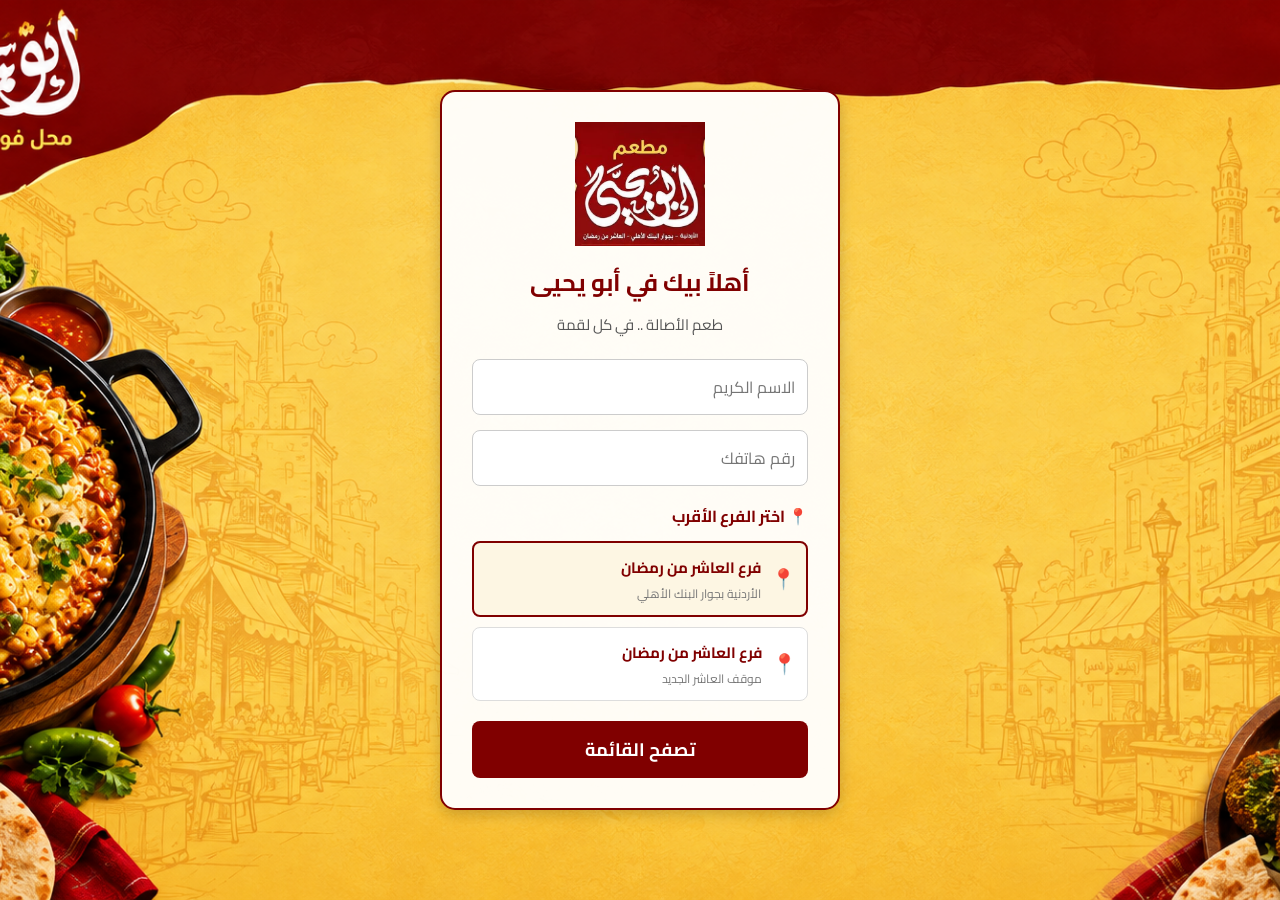
<file: index.html>
<!DOCTYPE html>
<html lang="ar" dir="rtl">
<head>
    <meta charset="UTF-8">
    <meta name="viewport" content="width=device-width, initial-scale=1.0">
    <title>أبو يحيى - تسجيل الدخول</title>
    <link rel="stylesheet" href="style.css">
</head>
<body class="login-page">
    <div class="login-container">
        <img src="img/photo_2026-10-13_22-49-43.jpg" alt="لوجو أبو يحيى" class="logo">
        <h2>أهلاً بيك في أبو يحيى</h2>
        <p class="slogan-light">طعم الأصالة .. في كل لقمة</p>
        
        <div class="form-group mt-20">
            <input type="text" id="userName" placeholder="الاسم الكريم" required>
        </div>
        <div class="form-group">
            <input type="tel" id="userPhone" placeholder="رقم هاتفك" required>
        </div>

        <h3 class="branch-title-light">📍 اختر الفرع الأقرب</h3>
        <div class="branches-container">
            <label class="branch-card-light">
                <input type="radio" name="branch" value="فرع الأردنية بجوار البنك الأهلي" checked>
                <div class="branch-content">
                    <span class="pin">📍</span>
                    <div class="branch-text">
                        <strong>فرع العاشر من رمضان</strong>
                        <span>الأردنية بجوار البنك الأهلي</span>
                    </div>
                </div>
            </label>
            <label class="branch-card-light">
                <input type="radio" name="branch" value="فرع موقف العاشر الجديد">
                <div class="branch-content">
                    <span class="pin">📍</span>
                    <div class="branch-text">
                        <strong>فرع العاشر من رمضان</strong>
                        <span>موقف العاشر الجديد</span>
                    </div>
                </div>
            </label>
        </div>
        
        <button onclick="login()" class="btn-primary mt-20">تصفح القائمة</button>
    </div>

    <script src="script.js"></script>
</body>
</html>
</file>
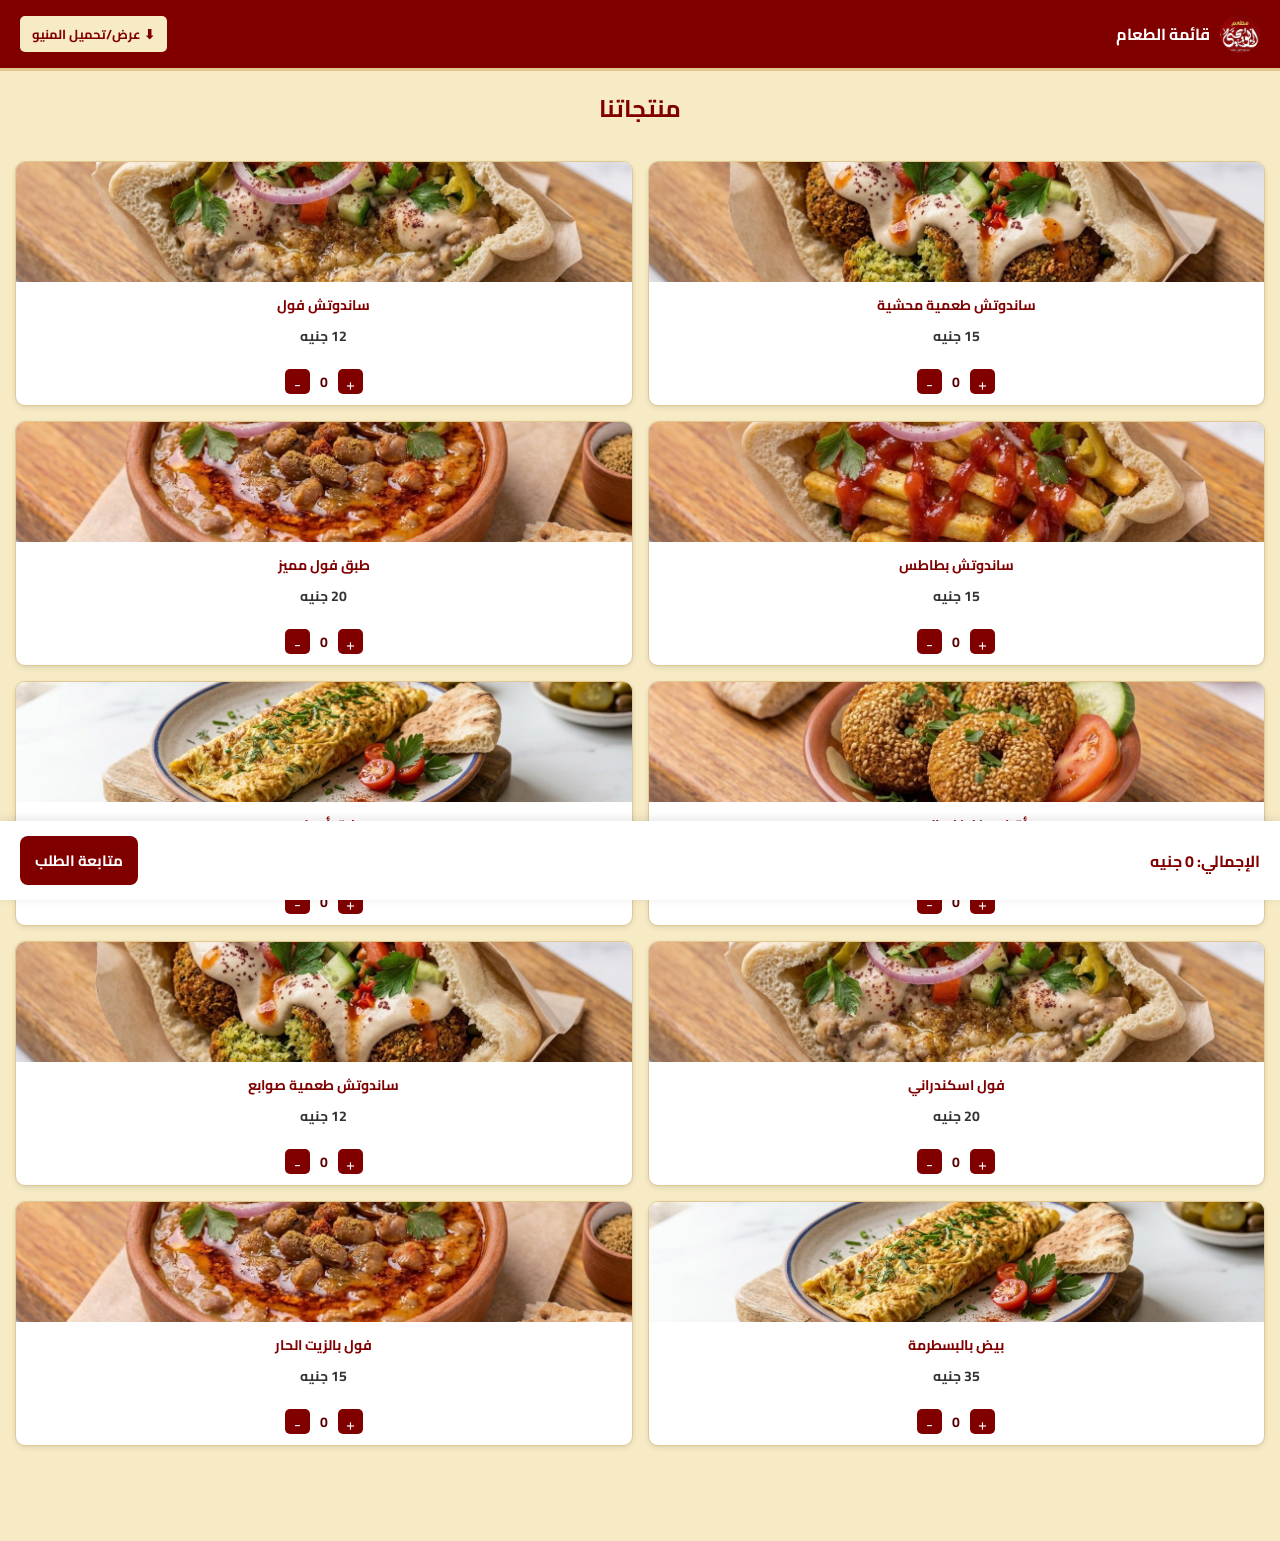
<file: checkout.html>
<!DOCTYPE html>
<html lang="ar" dir="rtl">
<head>
    <meta charset="UTF-8">
    <meta name="viewport" content="width=device-width, initial-scale=1.0">
    <title>أبو يحيى - إتمام الطلب</title>
    <link rel="stylesheet" href="style.css">
</head>
<body class="checkout-page">
    <header>
        <div class="header-content">
            <img src="img/photo_2026-10-13_22-49-43.jpg" alt="لوجو أبو يحيى" class="header-logo">
            <h1>إتمام الطلب</h1>
        </div>
    </header>

    <main class="checkout-container">
        <div class="order-summary">
            <h3>ملخص الطلب 🛒</h3>
            <div id="cartItemsList"></div>
            <hr>
            <div class="delivery-fee">رسوم التوصيل: <strong>السعر حسب المكان</strong></div>
            <h3 class="final-total">إجمالي الأكل: <span id="finalPrice">0</span> جنيه</h3>
        </div>

        <div class="checkout-form">
            <h3>تحديد موقعك 📍</h3>
            
            <div class="form-group">
                <button type="button" onclick="getLocation()" class="btn-secondary" id="locationBtn">📍 حدد موقعي الحالي (GPS)</button>
                <p id="locationStatus" class="location-status"></p>
            </div>

            <div class="form-group">
                <input type="text" id="address" placeholder="اكتب العنوان يدوياً (الشارع، العمارة، الدور)..." required>
            </div>
            
            <div class="form-group">
                <input type="tel" id="extraPhone" placeholder="رقم تواصل إضافي (اختياري)">
            </div>

            <h3>اختر طريقة الدفع 💳</h3>
            <div class="payment-methods">
                <label class="payment-option">
                    <input type="radio" name="payment" value="الدفع عند الاستلام" checked>
                    <span>الدفع عند الاستلام</span>
                </label>
                <label class="payment-option">
                    <input type="radio" name="payment" value="فودافون كاش">
                    <img src="img/c7dd392b612d4b38d0856a3ce3dff815.jpg" alt="فودافون كاش">
                </label>
                <label class="payment-option">
                    <input type="radio" name="payment" value="إنستا باي">
                    <img src="img/8b129cbf86c91945e7dce9add728ef3c.jpg" alt="إنستا باي">
                </label>
            </div>

            <button onclick="confirmOrder()" class="btn-primary btn-whatsapp">تأكيد الطلب (واتساب)</button>
        </div>
    </main>

    <script src="script.js"></script>
    <script>
        window.onload = renderCheckout;
    </script>
</body>
</html>
</file>
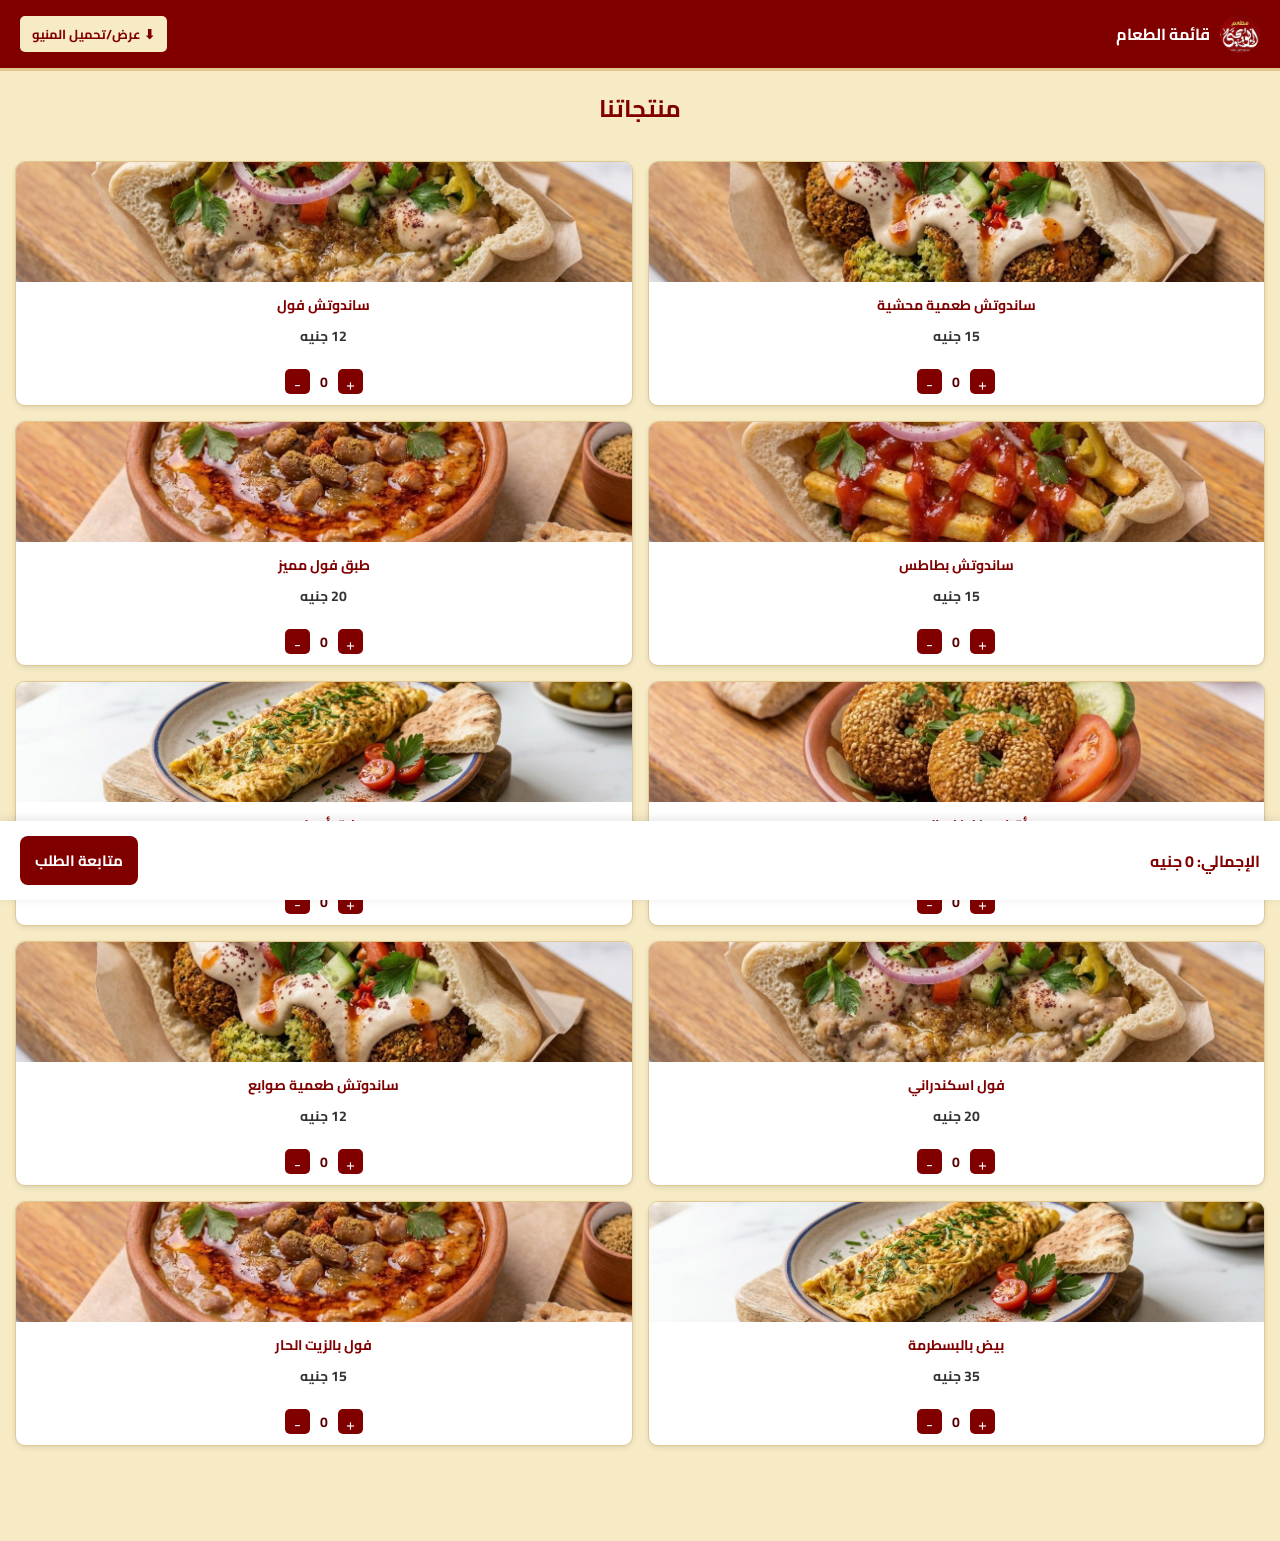
<file: menu.html>
<!DOCTYPE html>
<html lang="ar" dir="rtl">
<head>
    <meta charset="UTF-8">
    <meta name="viewport" content="width=device-width, initial-scale=1.0">
    <title>أبو يحيى - المنيو</title>
    <link rel="stylesheet" href="style.css">
</head>
<body class="menu-page">
    <header>
        <div class="header-content">
            <img src="img/photo_2026-10-13_22-49-43.jpg" alt="لوجو أبو يحيى" class="header-logo">
            <h1 id="selectedBranchDisplay">قائمة الطعام</h1>
        </div>
        <!-- ملف الـ PDF موجود بره فولدر الصور فبنسيبه زي ما هو -->
        <a href="Document1.pdf" target="_blank" class="btn-download">⬇ عرض/تحميل المنيو</a>
    </header>

    <main>
        <h2 class="section-title">منتجاتنا</h2>
        <div class="products-grid" id="productsGrid">
            <!-- المنتجات هتظهر هنا -->
        </div>
    </main>

    <div class="cart-summary">
        <div class="total-text">الإجمالي: <span id="totalPrice">0</span> جنيه</div>
        <button onclick="goToCheckout()" class="btn-primary btn-checkout">متابعة الطلب</button>
    </div>

    <script src="script.js"></script>
    <script>
        window.onload = renderMenu;
    </script>
</body>
</html>
</file>
<file: style.css>
@import url('https://fonts.googleapis.com/css2?family=Cairo:wght@400;700&display=swap');

* {
    box-sizing: border-box;
    margin: 0;
    padding: 0;
    font-family: 'Cairo', sans-serif;
}

body {
    background-color: #f7ebc6;
    color: #5a0000;
}

.mt-20 { margin-top: 20px; }

/* صفحة الدخول - تم ربط الخلفية الصحيحة */
.login-page {
    background-image: url('img/7e3c16ce-7e6a-45a8-b170-6a4696b8ba4b.png');
    background-size: cover;
    background-position: center;
    min-height: 100vh;
    display: flex;
    justify-content: center;
    align-items: center;
    padding: 20px;
}

.login-container {
    background-color: rgba(255, 255, 255, 0.95);
    padding: 30px;
    border-radius: 15px;
    text-align: center;
    width: 100%;
    max-width: 400px;
    box-shadow: 0 4px 15px rgba(0,0,0,0.2);
    border: 2px solid #800000;
}

.logo {
    width: 130px;
    margin-bottom: 5px;
}

.login-container h2 { color: #800000; margin-bottom: 5px; }
.slogan-light { color: #555; font-size: 15px; margin-bottom: 20px; }

.form-group { margin-bottom: 15px; }

input[type="text"], input[type="tel"] {
    width: 100%;
    padding: 12px;
    border: 1px solid #ccc;
    border-radius: 8px;
    font-size: 16px;
    outline: none;
    text-align: right;
    background-color: white;
}
input:focus { border-color: #800000; }

.branch-title-light {
    color: #800000;
    margin: 15px 0 10px;
    font-size: 16px;
    text-align: right;
}

.branches-container {
    display: flex;
    flex-direction: column;
    gap: 10px;
}

.branch-card-light {
    background-color: white;
    border: 1px solid #ddd;
    border-radius: 8px;
    padding: 10px;
    cursor: pointer;
    display: block;
    transition: 0.3s;
}

.branch-card-light input { display: none; }

.branch-content {
    display: flex;
    align-items: center;
    gap: 10px;
    color: #333;
}

.pin { font-size: 20px; }

.branch-text {
    display: flex;
    flex-direction: column;
    text-align: right;
}

.branch-text strong { font-size: 15px; color: #800000; }
.branch-text span { font-size: 12px; color: #777; }

.branch-card-light:has(input:checked) {
    border: 2px solid #800000;
    background-color: #fdf6e3;
}

.btn-primary {
    background-color: #800000;
    color: white;
    border: none;
    padding: 12px;
    width: 100%;
    border-radius: 8px;
    font-size: 18px;
    cursor: pointer;
    font-weight: bold;
    transition: 0.3s;
}

.btn-primary:hover { background-color: #5a0000; }

/* الهيدر */
header {
    background-color: #800000;
    color: white;
    padding: 15px 20px;
    display: flex;
    justify-content: space-between;
    align-items: center;
    border-bottom: 3px solid #e0c890;
}

.header-content { display: flex; align-items: center; gap: 10px; }
.header-logo { width: 40px; border-radius: 50%; }
.header-content h1 { font-size: 16px; }

.btn-download {
    background-color: #f7ebc6;
    color: #800000;
    padding: 6px 12px;
    text-decoration: none;
    border-radius: 5px;
    font-weight: bold;
    font-size: 13px;
}

/* المنتجات */
.section-title { text-align: center; margin: 15px 0; color: #800000; }

.products-grid {
    display: grid;
    grid-template-columns: repeat(2, 1fr);
    gap: 15px;
    padding: 15px;
    margin-bottom: 80px;
}

.product-card {
    background: white;
    border-radius: 10px;
    overflow: hidden;
    text-align: center;
    border: 1px solid #e0c890;
    box-shadow: 0 2px 5px rgba(0,0,0,0.1);
    display: flex;
    flex-direction: column;
}

.product-image {
    width: 100%;
    height: 120px;
    object-fit: cover;
}

.product-info { padding: 10px; }
.product-info h3 { font-size: 14px; margin-bottom: 5px; color: #800000;}
.product-info p { font-size: 14px; font-weight: bold; color: #333; margin-bottom: 10px;}

.qty-controls {
    display: flex;
    justify-content: center;
    align-items: center;
    gap: 10px;
    padding-bottom: 10px;
}

.qty-btn {
    background-color: #800000;
    color: white;
    border: none;
    width: 25px;
    height: 25px;
    border-radius: 5px;
    font-size: 16px;
    cursor: pointer;
}
.qty-display { font-weight: bold; font-size: 14px;}

/* سلة المشتريات السفلية */
.cart-summary {
    position: fixed;
    bottom: 0;
    width: 100%;
    background-color: white;
    padding: 15px 20px;
    box-shadow: 0 -2px 10px rgba(0,0,0,0.1);
    display: flex;
    justify-content: space-between;
    align-items: center;
}
.total-text { font-size: 16px; font-weight: bold; color: #800000; }
.btn-checkout { width: auto; padding: 10px 15px; font-size: 15px; }

/* صفحة إتمام الطلب */
.checkout-container {
    display: flex;
    flex-wrap: wrap;
    gap: 20px;
    padding: 20px;
    justify-content: center;
}

.order-summary, .checkout-form {
    background: white;
    padding: 20px;
    border-radius: 10px;
    width: 100%;
    max-width: 400px;
    border: 1px solid #e0c890;
}

.order-summary h3, .checkout-form h3 { color: #800000; margin-bottom: 15px; border-bottom: 1px solid #eee; padding-bottom: 5px;}

.cart-item { display: flex; justify-content: space-between; margin-bottom: 10px; font-size: 15px;}
.delivery-fee { font-size: 14px; color: #555; margin: 15px 0;}
.final-total { color: #800000; margin-top: 10px; }

.payment-methods { display: flex; flex-direction: column; gap: 10px; margin-bottom: 20px;}
.payment-option {
    display: flex;
    align-items: center;
    gap: 10px;
    background: #f9f9f9;
    padding: 10px;
    border-radius: 8px;
    border: 1px solid #ddd;
    cursor: pointer;
}
.payment-option img { width: 70px; object-fit: contain; }

.btn-whatsapp { background-color: #25D366; }
.btn-whatsapp:hover { background-color: #1ebe5d; }

.btn-secondary {
    background-color: #e0c890;
    color: #5a0000;
    border: 1px solid #800000;
    padding: 10px;
    width: 100%;
    border-radius: 8px;
    font-size: 16px;
    cursor: pointer;
    font-weight: bold;
    margin-bottom: 5px;
    transition: 0.3s;
}
.btn-secondary:hover { background-color: #d1b575; }
.location-status { font-size: 13px; margin-top: 5px; display: none; font-weight: bold; }
</file>
